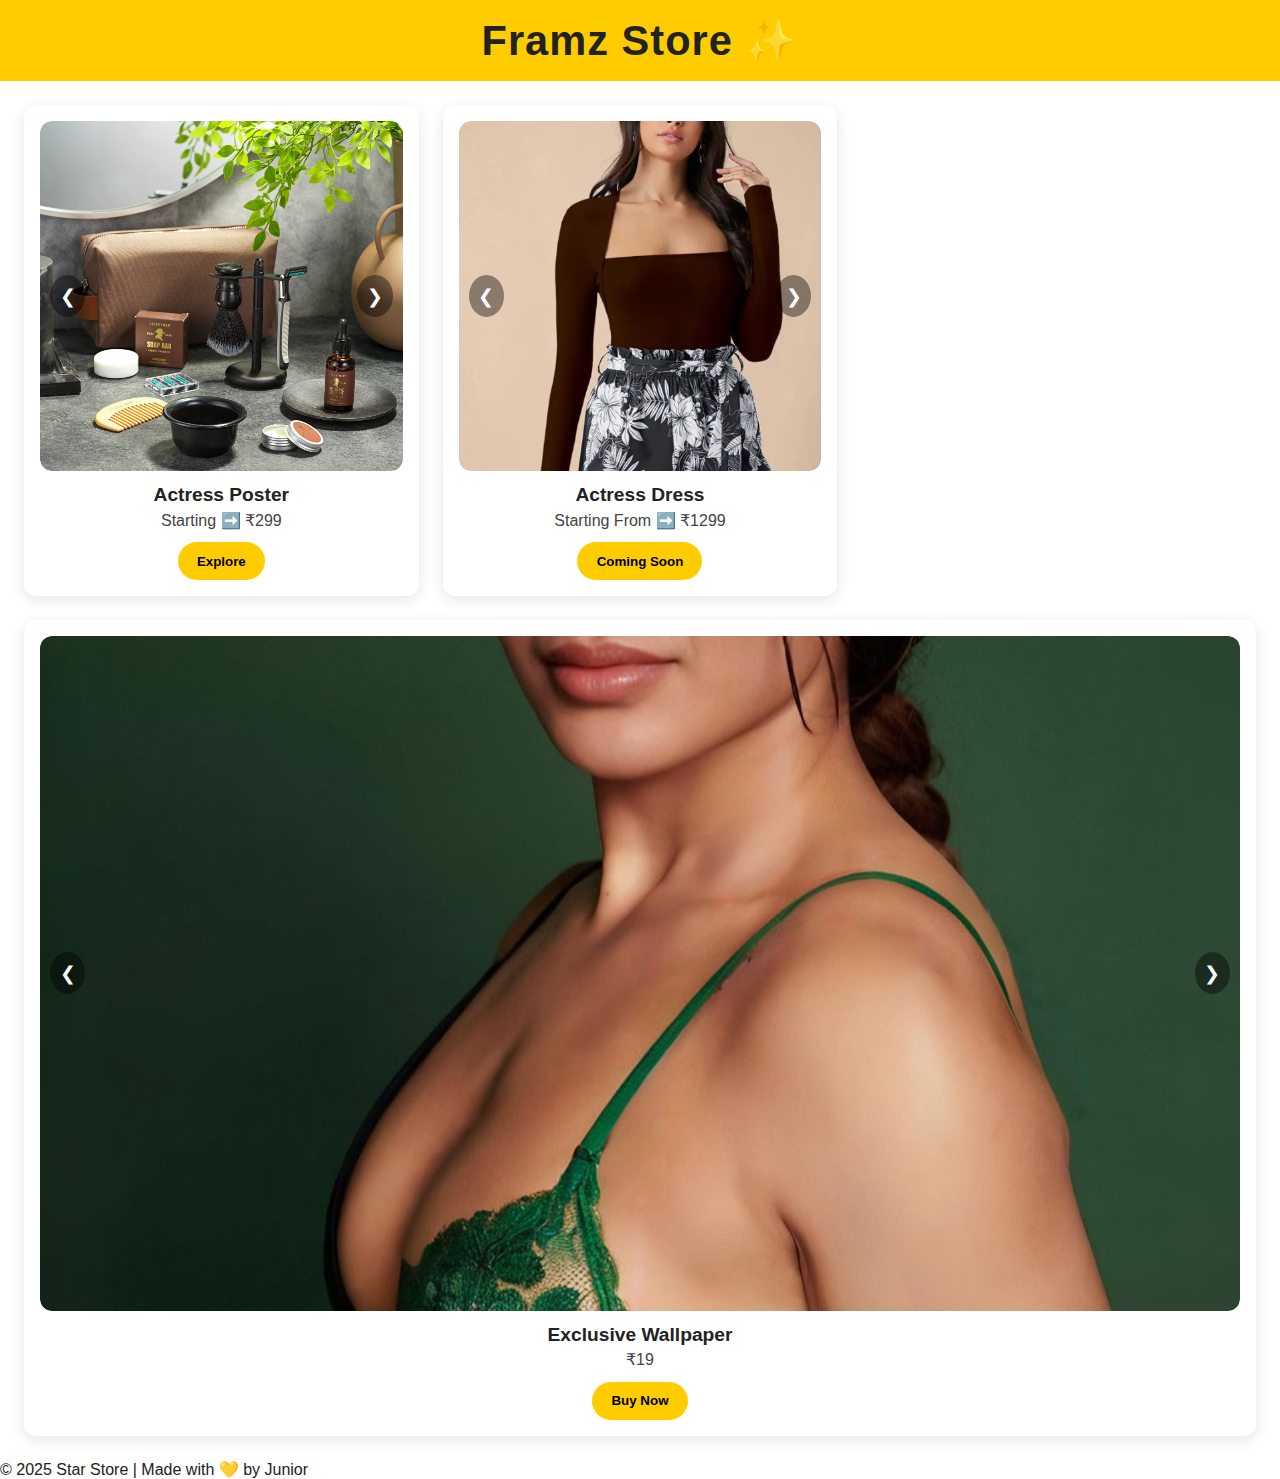
<file: ecom-web/index.html>
<!DOCTYPE html>
<html lang="en">
<head>
  <meta charset="UTF-8">
  <meta name="viewport" content="width=device-width, initial-scale=1.0">
  <title>Framz Store ✨</title>
  <link rel="stylesheet" href="css/styles.css">
</head>

<body>
  <!-- Header -->
  <header class="navbar">
    <h1 class="logo">Framz Store ✨</h1>
  </header>

  <!-- Product Listing -->
  <main class="product-list">
    <!-- Product 1 -->
    <div class="product-card">
      <div class="slideshow">
        <img src="products/137_4.webp" alt="Product 1 image 1" class="active">
        <img src="products/close-up-man-selfcare-products_23-2149313028.jpg" alt="Product 1 image 2">
        <img src="products/close-up-man-selfcare-products_23-2149313027.avif" alt="Product 1 image 3">

        <button class="prev">&#10094;</button>
        <button class="next">&#10095;</button>
      </div>
      <h3>Actress Poster</h3>
      <p class="price">Starting ➡️ ₹299</p>
      <button class="btn">Explore</button>
    </div>

    <!-- Product 2 -->
    <div class="product-card">
      <div class="slideshow">
        <img src="products/Screenshot 2025-07-20 191933.png" alt="Product 2 image 1" class="active">
        <img src="products/Screenshot 2025-07-20 191812.png" alt="Product 2 image 2">
        <img src="products/Screenshot 2025-07-20 191620.png" alt="Product 2 image 3">

        <button class="prev">&#10094;</button>
        <button class="next">&#10095;</button>
      </div>
      <h3>Actress Dress</h3>
      <p class="price">Starting From ➡️ ₹1299</p>
      <button class="btn">Coming Soon</button>
    </div>

    <!-- Product 3: Exclusive Wallpaper -->
    <div class="product-card full-width">
      <div class="slideshow">
        <img src="images/2025-08-21_07-32-04_2197.png" alt="Wallpaper 1" class="active">
        <img src="images/f71383213b0fc71649d8e72dc3653445.jpg" alt="Wallpaper 2">
        <img src="images/2025-08-27_01-09-22_2252.png" alt="Wallpaper 3">
        <img src="images/2025-08-27_01-19-43_7781.png" alt="Wallpaper 4">
        <img src="images/2025-08-21_06-49-16_2056.png" alt="Wallpaper 5">

        <button class="prev">&#10094;</button>
        <button class="next">&#10095;</button>
      </div>
      <h3>Exclusive Wallpaper</h3>
      <p class="price">₹19</p>
      <button class="btn exclusive-buy">Buy Now</button>
    </div>
  </main>

  <!-- Footer -->
  <footer>
    <p>© 2025 Star Store | Made with 💛 by Junior</p>
  </footer>

  <!-- Exclusive Popup -->
  <div id="exclusivePopup" class="popup">
    <div class="popup-content">
      <span id="closePopup" class="close-btn">&times;</span>
      <h2>Get the Exclusive content and join our affiliate program 🚀</h2>
      <button class="membership-btn">Buy Membership - ₹99/month</button>
    </div>
  </div>

  <!-- Slideshow Script -->
  <script>
    document.querySelectorAll(".slideshow").forEach(slideshow => {
      let slides = slideshow.querySelectorAll("img");
      let prevBtn = slideshow.querySelector(".prev");
      let nextBtn = slideshow.querySelector(".next");
      let index = 0;

      function showSlide(i) {
        slides.forEach(slide => slide.classList.remove("active"));
        slides[i].classList.add("active");
      }

      function showNextSlide() {
        index = (index + 1) % slides.length;
        showSlide(index);
      }

      function showPrevSlide() {
        index = (index - 1 + slides.length) % slides.length;
        showSlide(index);
      }

      let interval = setInterval(showNextSlide, 3000);

      nextBtn.addEventListener("click", () => {
        showNextSlide();
        resetInterval();
      });

      prevBtn.addEventListener("click", () => {
        showPrevSlide();
        resetInterval();
      });

      slideshow.addEventListener("mouseenter", () => clearInterval(interval));
      slideshow.addEventListener("mouseleave", () => resetInterval());

      function resetInterval() {
        clearInterval(interval);
        interval = setInterval(showNextSlide, 3000);
      }
    });
  </script>

  <!-- Popup Script -->
  <script>
    document.addEventListener("DOMContentLoaded", () => {
      const popup = document.getElementById("exclusivePopup");
      const buyBtn = document.querySelector(".exclusive-buy");
      const closePopup = document.getElementById("closePopup");

      if (buyBtn) {
        buyBtn.addEventListener("click", () => {
          popup.classList.add("show");
        });
      }

      if (closePopup) {
        closePopup.addEventListener("click", () => {
          popup.classList.remove("show");
        });
      }

      window.addEventListener("click", (e) => {
        if (e.target === popup) {
          popup.classList.remove("show");
        }
      });
    });
  </script>



</body>
</html>
</file>
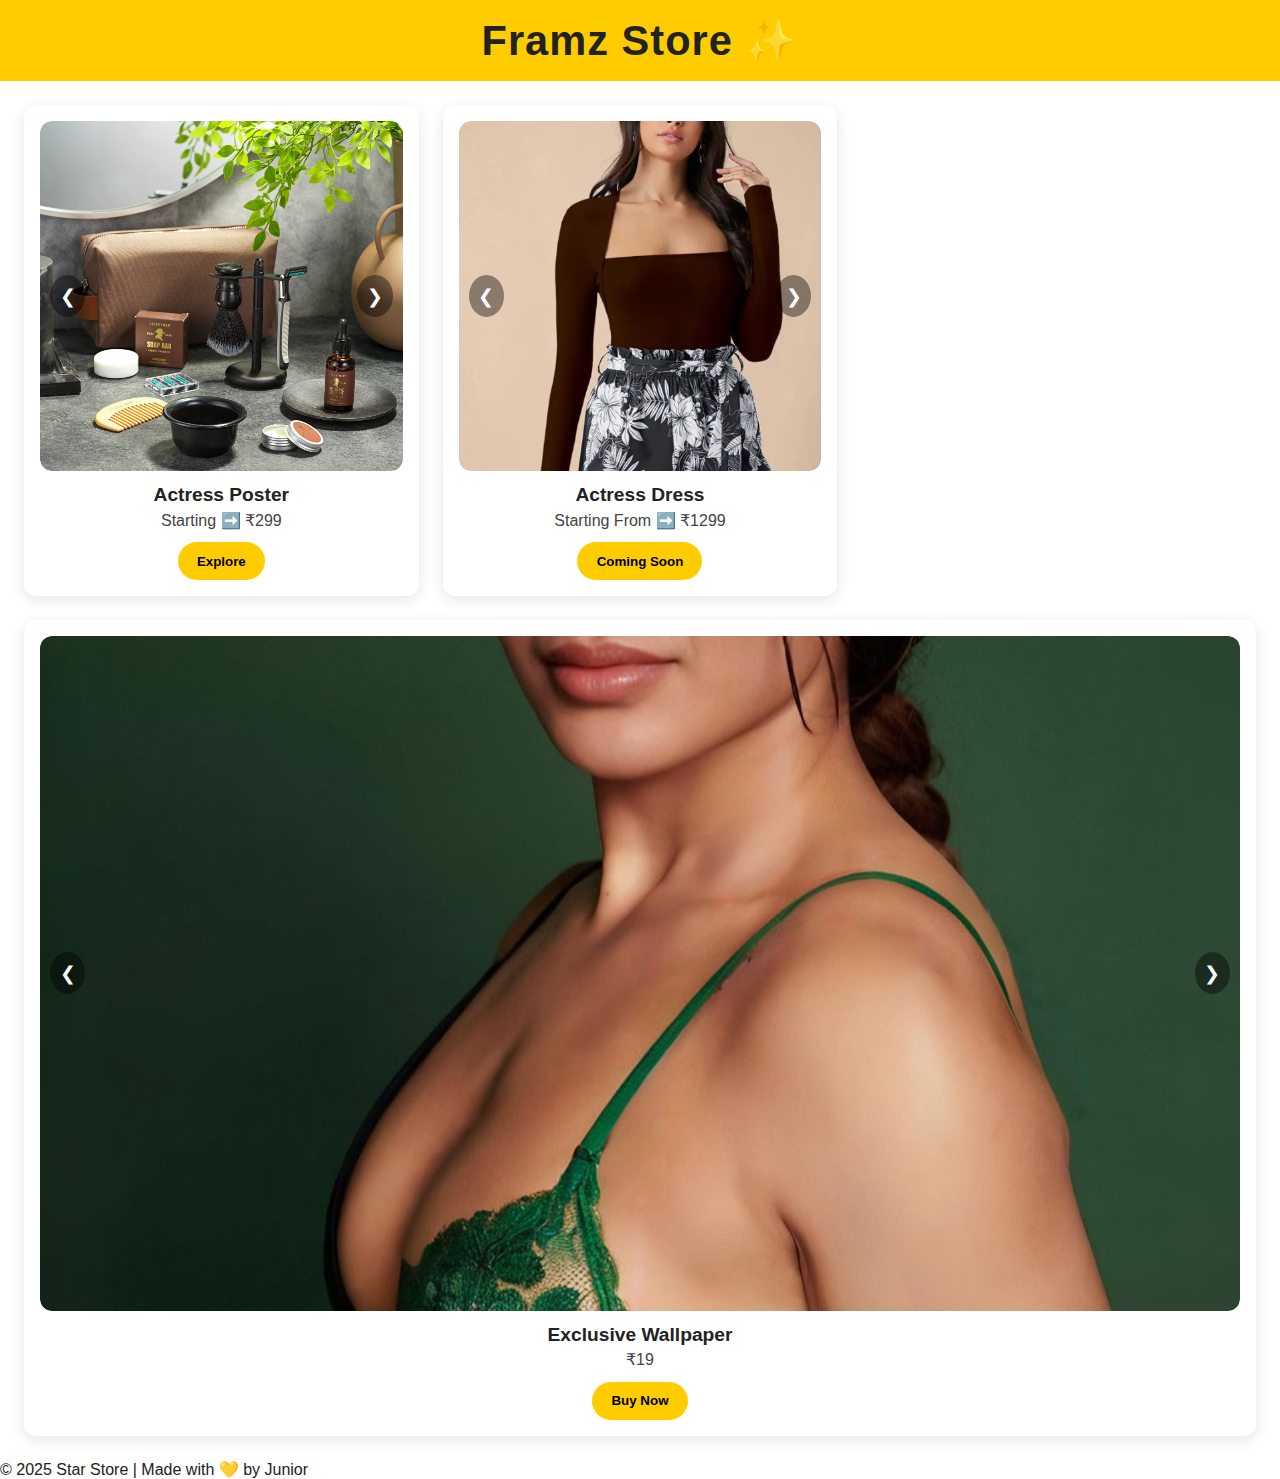
<file: ecom-web/home.html>
<!DOCTYPE html>
<html lang="en">
<head>
  <meta charset="UTF-8">
  <meta name="viewport" content="width=device-width, initial-scale=1.0">
  <title>Framz Store ✨</title>
  <link rel="stylesheet" href="css/styles.css">
</head>

<body>
  <!-- Header -->
  <header class="navbar">
    <h1 class="logo">Framz Store ✨</h1>
  </header>

  <!-- Product Listing -->
  <main class="product-list">
    <!-- Product 1 -->
    <div class="product-card">
      <div class="slideshow">
        <img src="products/137_4.webp" alt="Product 1 image 1" class="active">
        <img src="products/close-up-man-selfcare-products_23-2149313028.jpg" alt="Product 1 image 2">
        <img src="products/close-up-man-selfcare-products_23-2149313027.avif" alt="Product 1 image 3">

        <button class="prev">&#10094;</button>
        <button class="next">&#10095;</button>
      </div>
      <h3>Actress Poster</h3>
      <p class="price">Starting ➡️ ₹299</p>
      <button class="btn">Explore</button>
    </div>

    <!-- Product 2 -->
    <div class="product-card">
      <div class="slideshow">
        <img src="products/Screenshot 2025-07-20 191933.png" alt="Product 2 image 1" class="active">
        <img src="products/Screenshot 2025-07-20 191812.png" alt="Product 2 image 2">
        <img src="products/Screenshot 2025-07-20 191620.png" alt="Product 2 image 3">

        <button class="prev">&#10094;</button>
        <button class="next">&#10095;</button>
      </div>
      <h3>Actress Dress</h3>
      <p class="price">Starting From ➡️ ₹1299</p>
      <button class="btn">Coming Soon</button>
    </div>

    <!-- Product 3: Exclusive Wallpaper -->
    <div class="product-card full-width">
      <div class="slideshow">
        <img src="images/2025-08-21_07-32-04_2197.png" alt="Wallpaper 1" class="active">
        <img src="images/f71383213b0fc71649d8e72dc3653445.jpg" alt="Wallpaper 2">
        <img src="images/2025-08-27_01-09-22_2252.png" alt="Wallpaper 3">
        <img src="images/2025-08-27_01-19-43_7781.png" alt="Wallpaper 4">
        <img src="images/2025-08-21_06-49-16_2056.png" alt="Wallpaper 5">

        <button class="prev">&#10094;</button>
        <button class="next">&#10095;</button>
      </div>
      <h3>Exclusive Wallpaper</h3>
      <p class="price">₹19</p>
      <button class="btn exclusive-buy">Buy Now</button>
    </div>
  </main>

  <!-- Footer -->
  <footer>
    <p>© 2025 Star Store | Made with 💛 by Junior</p>
  </footer>

  <!-- Exclusive Popup -->
  <div id="exclusivePopup" class="popup">
    <div class="popup-content">
      <span id="closePopup" class="close-btn">&times;</span>
      <h2>Get the Exclusive content and join our affiliate program 🚀</h2>
      <button class="membership-btn">Buy Membership - ₹99/month</button>
    </div>
  </div>

  <!-- Slideshow Script -->
  <script>
    document.querySelectorAll(".slideshow").forEach(slideshow => {
      let slides = slideshow.querySelectorAll("img");
      let prevBtn = slideshow.querySelector(".prev");
      let nextBtn = slideshow.querySelector(".next");
      let index = 0;

      function showSlide(i) {
        slides.forEach(slide => slide.classList.remove("active"));
        slides[i].classList.add("active");
      }

      function showNextSlide() {
        index = (index + 1) % slides.length;
        showSlide(index);
      }

      function showPrevSlide() {
        index = (index - 1 + slides.length) % slides.length;
        showSlide(index);
      }

      let interval = setInterval(showNextSlide, 3000);

      nextBtn.addEventListener("click", () => {
        showNextSlide();
        resetInterval();
      });

      prevBtn.addEventListener("click", () => {
        showPrevSlide();
        resetInterval();
      });

      slideshow.addEventListener("mouseenter", () => clearInterval(interval));
      slideshow.addEventListener("mouseleave", () => resetInterval());

      function resetInterval() {
        clearInterval(interval);
        interval = setInterval(showNextSlide, 3000);
      }
    });
  </script>

  <!-- Popup Script -->
  <script>
    document.addEventListener("DOMContentLoaded", () => {
      const popup = document.getElementById("exclusivePopup");
      const buyBtn = document.querySelector(".exclusive-buy");
      const closePopup = document.getElementById("closePopup");

      if (buyBtn) {
        buyBtn.addEventListener("click", () => {
          popup.classList.add("show");
        });
      }

      if (closePopup) {
        closePopup.addEventListener("click", () => {
          popup.classList.remove("show");
        });
      }

      window.addEventListener("click", (e) => {
        if (e.target === popup) {
          popup.classList.remove("show");
        }
      });
    });
  </script>



</body>
</html>
</file>
<file: ecom-web/css/styles.css>
/* ---------------- RESET ---------------- */
* {
  margin: 0;
  padding: 0;
  box-sizing: border-box;
}

/* ---------------- BODY ---------------- */
body {
  font-family: 'Segoe UI', sans-serif;
  background: #fff;
  color: #222;
}

/* ---------------- NAVBAR ---------------- */
.navbar {
  text-align: center;
  padding: 1rem;
  background: #ffcc00;
  font-weight: bold;
  font-size: 1.3rem;
  letter-spacing: 1px;
}

/* ---------------- PRODUCT GRID ---------------- */
.product-list {
  display: grid;
  grid-template-columns: 1fr; /* default mobile */
  gap: 1.5rem;
  padding: 1.5rem;
}

/* ---------------- PRODUCT CARD ---------------- */
.product-card {
  background: #fff;
  border-radius: 12px;
  box-shadow: 0 4px 15px rgba(0,0,0,0.1);
  padding: 1rem;
  text-align: center;
  transition: transform 0.3s;
}
.product-card:hover {
  transform: translateY(-5px);
}

/* ---------------- SLIDESHOW ---------------- */
.slideshow {
  position: relative;
  width: 100%;
  height: 350px;
  overflow: hidden;
  border-radius: 12px;
}

.slideshow img {
  position: absolute;
  top: 0;
  left: 0;
  width: 100%;
  height: 350px;
  object-fit: cover;
  opacity: 0;
  transition: opacity 0.8s ease-in-out, transform 0.5s ease;
  border-radius: 12px;
}

.slideshow img.active {
  opacity: 1;
}

/* Hover zoom */
.slideshow:hover img.active {
  transform: scale(1.05);
}

/* Arrows */
.slideshow button {
  position: absolute;
  top: 50%;
  transform: translateY(-50%);
  background: rgba(0,0,0,0.4);
  color: white;
  border: none;
  padding: 0.6rem;
  cursor: pointer;
  border-radius: 50%;
  font-size: 1.2rem;
  transition: background 0.3s;
}
.slideshow button:hover {
  background: rgba(0,0,0,0.7);
}
.slideshow .prev { left: 10px; }
.slideshow .next { right: 10px; }

/* ---------------- FULL WIDTH FEATURED CARD ---------------- */
.product-card.full-width {
  grid-column: 1 / -1;
}
.product-card.full-width .slideshow {
  aspect-ratio: 16 / 9;
  height: auto;
}
.product-card.full-width .slideshow img {
  width: 100%;
  height: 100%;
  object-fit: cover;
}

/* ---------------- PRODUCT DETAILS ---------------- */
.product-card img {
  width: 100%;
  height: 350px;
  object-fit: cover;
  border-radius: 12px;
}
.product-card h3 {
  margin: 0.8rem 0 0.3rem;
  font-size: 1.2rem;
}
.price {
  font-size: 1rem;
  color: #444;
  margin-bottom: 0.8rem;
}

/* ---------------- BUTTONS ---------------- */
.btn {
  background: #ffcc00;
  border: none;
  padding: 0.7rem 1.2rem;
  border-radius: 25px;
  font-weight: bold;
  cursor: pointer;
  transition: 0.3s;
}
.btn:hover {
  background: #ffdb4d;
}

/* ---------------- RESPONSIVE GRID ---------------- */
@media (min-width: 600px) {
  .product-list {
    grid-template-columns: repeat(2, 1fr);
  }
}
@media (min-width: 900px) {
  .product-list {
    grid-template-columns: repeat(3, 1fr);
  }
}

/* ---------------- POPUP ---------------- */
.popup {
  display: none;
  position: fixed;
  z-index: 1000;
  inset: 0;
  background: rgba(0,0,0,0.6);
  justify-content: center;
  align-items: center;
}

/* Show Class */
.popup.show {
  display: flex;
}

/* Popup Box */
.popup-content {
  width: 300px;
  height: 300px;
  background: linear-gradient(270deg, yellow, blue, green);
  background-size: 400% 400%;
  animation: gradientShift 8s infinite linear;
  border-radius: 12px;
  position: relative;
  display: flex;
  flex-direction: column;
  justify-content: center;
  align-items: center;
  color: #000;
  font-family: Arial, sans-serif;
  font-weight: bold;
  text-align: center;
  overflow: hidden;
  transform: scale(0.7);
  opacity: 0;
  transition: all 0.4s ease-in-out;
}

/* Animate popup in */
.popup.show .popup-content {
  transform: scale(1);
  opacity: 1;
}

/* Moving glowing border */
.popup-content::before {
  content: "";
  position: absolute;
  inset: 0;
  border-radius: 12px;
  padding: 3px;

  /* Metallic Silver Gradient Base */
  background: linear-gradient(120deg, 
              #c0c0c0 20%, #e6e6e6 40%, #ffffff 50%, 
              #e6e6e6 60%, #c0c0c0 80%);
  background-size: 200% 200%;
  animation: shineMove 3s linear infinite;

  /* Mask to show border only */
  -webkit-mask: linear-gradient(#fff 0 0) content-box, linear-gradient(#fff 0 0);
  -webkit-mask-composite: xor;
  mask-composite: exclude;
  z-index: 1;
}

/* Gradient shift inside box */
@keyframes gradientShift {
  0% { background-position: 0% 50%; }
  100% { background-position: 100% 50%; }
}

/* Border rotation */
@keyframes shineMove {
  0%   { background-position: 0% 50%; }
  100% { background-position: 200% 50%; }
}

/* Close button */
.close-btn {
  position: absolute;
  top: 10px;
  right: 15px;
  font-size: 20px;
  cursor: pointer;
  color: black;
  font-weight: bold;
}

/* Membership button inside popup */
.membership-btn {
  margin-top: 20px;
  padding: 10px 20px;
  border: none;
  background: silver;
  color: black;
  border-radius: 8px;
  cursor: pointer;
  font-weight: bold;
  transition: background 0.3s;
}
.membership-btn:hover {
  background: #ddd;
}


/* Premium Button with Ripple Animation */
.btn exclusive-buy {
  position: relative;
  display: inline-block;
  padding: 0.7rem 1.4rem;
  border-radius: 25px;
  background: rgba(255, 255, 255, 0.9);
  color: #e63946;
  font-weight: bold;
  text-decoration: none;
  overflow: hidden;
  cursor: pointer;
  transition: background 0.3s, color 0.3s;
}

.btn exclusive-buy span {
  position: relative;
  z-index: 2;
}

.btn exclusive-buy::after {
  content: "";
  position: absolute;
  top: 50%;
  left: 50%;
  width: 5px;
  height: 5px;
  background: #e63946;
  border-radius: 50%;
  transform: translate(-50%, -50%) scale(0);
  transition: transform 0.6s ease-out;
  z-index: 1;
}

.btn exclusive-buy.clicked::after {
  transform: translate(-50%, -50%) scale(40);
}

.btn exclusive-buy.clicked {
  color: #fff;
}
</file>
